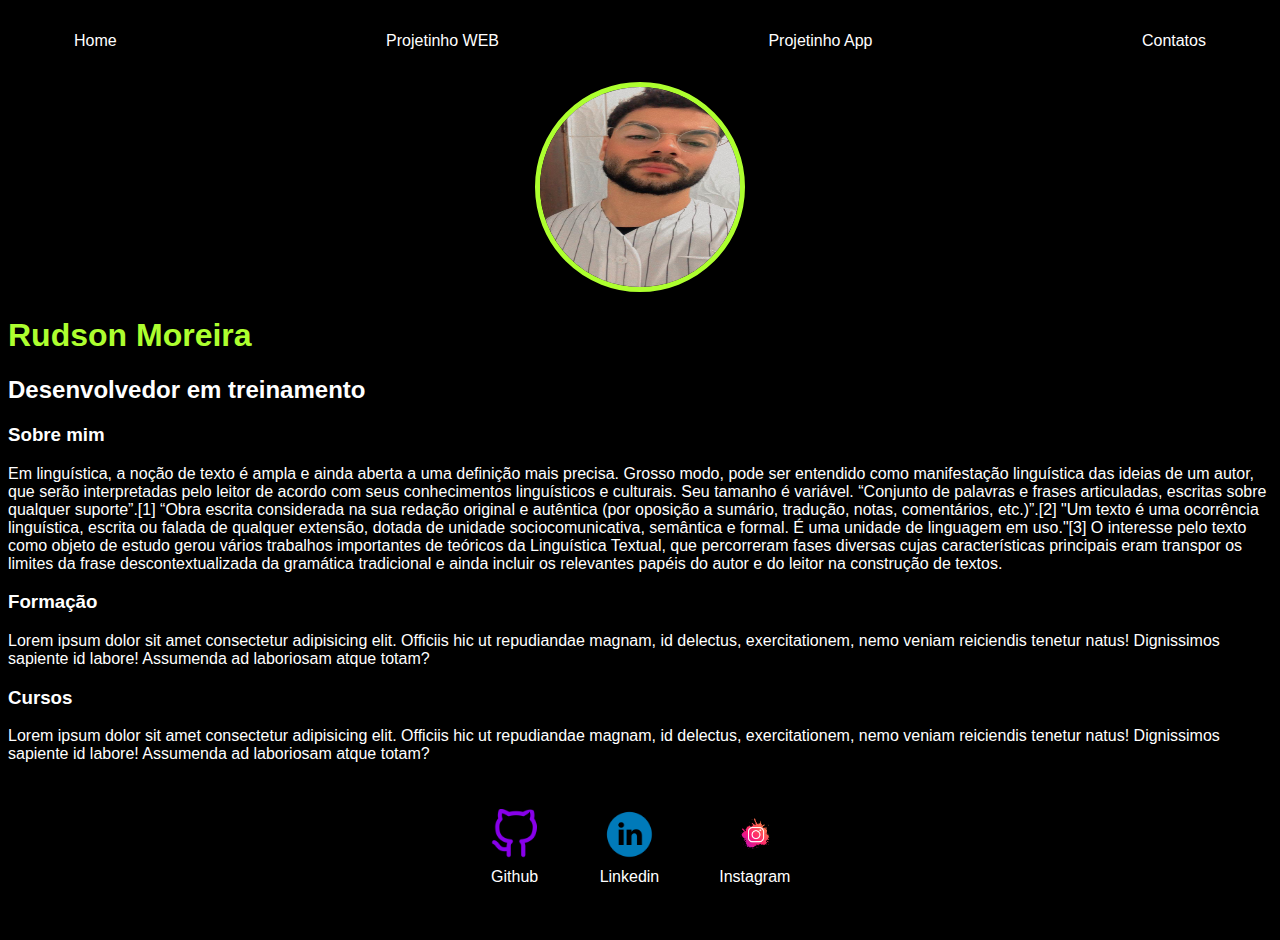
<file: portifolio/index.html>
<!DOCTYPE html>
<html lang="en">
<head>
       <meta charset="utf-8">
       <meta http-equiv="X-UA-Compatible" content="IE=edge">
       <meta name="viewport" content="width=device-width, initial-scale=1.0">
       <title> O inicio </title>
       <link rel="stylesheet" href="index.css">
       <link rel="stylesheet" href="./menu/menu.css">




</head>
<body>
       <div class="container">
              <nav>
                     <ul>
                            <li>
                                   <a href="index.html">Home</a>
                            </li>
                            <li>
                                   <a href="./relogiodigital/assets/index.html">Projetinho WEB</a>
                            </li>
                            <li>
                                   <a href="./netflix/netflix.html">Projetinho App</a>
                            </li>
                            <li>
                                   <a href="contatos.html">Contatos</a>
                            </li>
                     </ul>
              </nav>
              <header>
                     <div class="center">
                            <img src="./img/perfil.png"></header></img>   
                     </div>
                     <h1>Rudson Moreira</h1>
                     <h2>Desenvolvedor em treinamento</h2>

              </header>
              <main>
                     <section>
                            <h3>Sobre mim </h3>
                            <p>
                                   Em linguística, a noção de texto é ampla e ainda aberta a uma definição mais precisa. Grosso modo, pode ser entendido como manifestação linguística das ideias de um autor, que serão interpretadas pelo leitor de acordo com seus conhecimentos linguísticos e culturais. Seu tamanho é variável.

                                   “Conjunto de palavras e frases articuladas, escritas sobre qualquer suporte”.[1]
                                   
                                   “Obra escrita considerada na sua redação original e autêntica (por oposição a sumário, tradução, notas, comentários, etc.)”.[2]
                                   
                                   "Um texto é uma ocorrência linguística, escrita ou falada de qualquer extensão, dotada de unidade sociocomunicativa, semântica e formal. É uma unidade de linguagem em uso."[3]
                                   
                                   O interesse pelo texto como objeto de estudo gerou vários trabalhos importantes de teóricos da Linguística Textual, que percorreram fases diversas cujas características principais eram transpor os limites da frase descontextualizada da gramática tradicional e ainda incluir os relevantes papéis do autor e do leitor na construção de textos.                            </p>
                     </section>
                     <section>
                            <h3>Formação</h3>
                            <p>
                            Lorem ipsum dolor sit amet consectetur adipisicing elit. Officiis hic ut repudiandae magnam, id delectus, exercitationem, nemo veniam reiciendis tenetur natus! Dignissimos sapiente id labore! Assumenda ad laboriosam atque totam?    
                            </p>
                     </section>
                     <section>
                            <h3>Cursos </h3>
                            <p>
                            Lorem ipsum dolor sit amet consectetur adipisicing elit. Officiis hic ut repudiandae magnam, id delectus, exercitationem, nemo veniam reiciendis tenetur natus! Dignissimos sapiente id labore! Assumenda ad laboriosam atque totam?    
                            </p>
                     </section>
              </main>
              <footer>
                     <a href="https://github.com/dashboard" target="_blank" rel="noopener noreferrer" >
                            <img src="./img/github.png"></img>
                            <p>Github</p>
                     </a>
                     <a href="https://www.linkedin.com/in/rudson-felipe-moreira-52326321b/" target="_blank" rel="noopener noreferrer" >
                            <img src="./img/linkedin.png"></img>
                            <p>Linkedin</p>
                     </a>
                     <a href="https://www.instagram.com/rudson.0/" target="_blank" rel="noopener noreferrer" >
                            <img src="./img/instagram.png"></img>
                            <p>Instagram</p>
                     </a>      
              </footer> 
       </div>
</body>
</html>
</file>
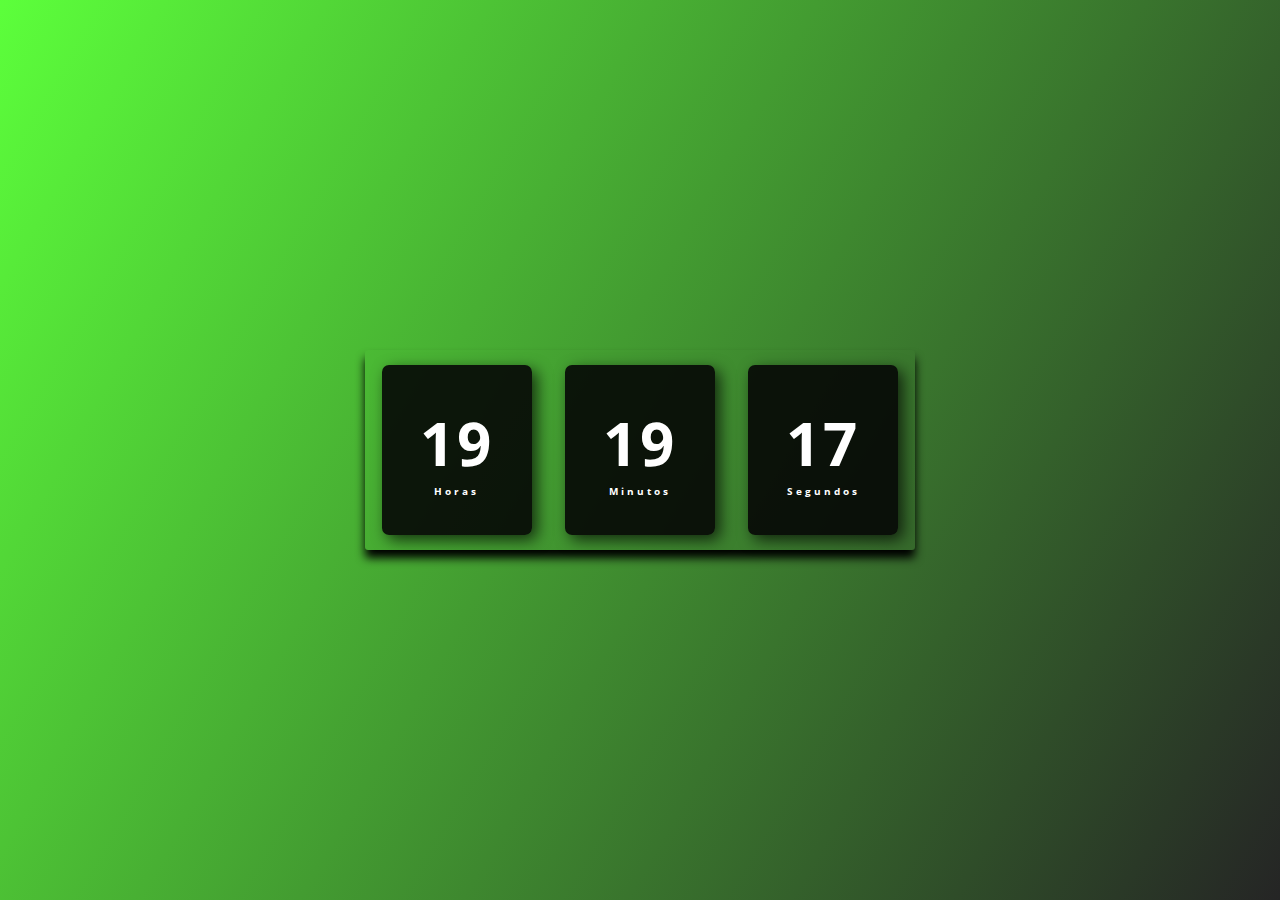
<file: portifolio/relogiodigital/assets/index.html>
<!DOCTYPE html>
<html lang="en">
<head>
    <meta charset="UTF-8">
    <meta name="viewport" content="width=device-width, initial-scale=1.0">
    <link rel="stylesheet" href="./css/style.css">
    <title>Relogio Digital</title>
</head>
<body>
    <div class="relogio">
        <div>
            <span id="horas">00</span>
            <span class="tempo">Horas</span>
        </div>
        <div>
            <span id="minutos">00</span>
            <span class="tempo">Minutos</span>
        </div>
        <div>
            <span id="segundos">00</span>
            <span class="tempo">Segundos</span>
        </div>
        

    </div> 
    <script src="./js/script.js"></script>
</body>
</html>
</file>
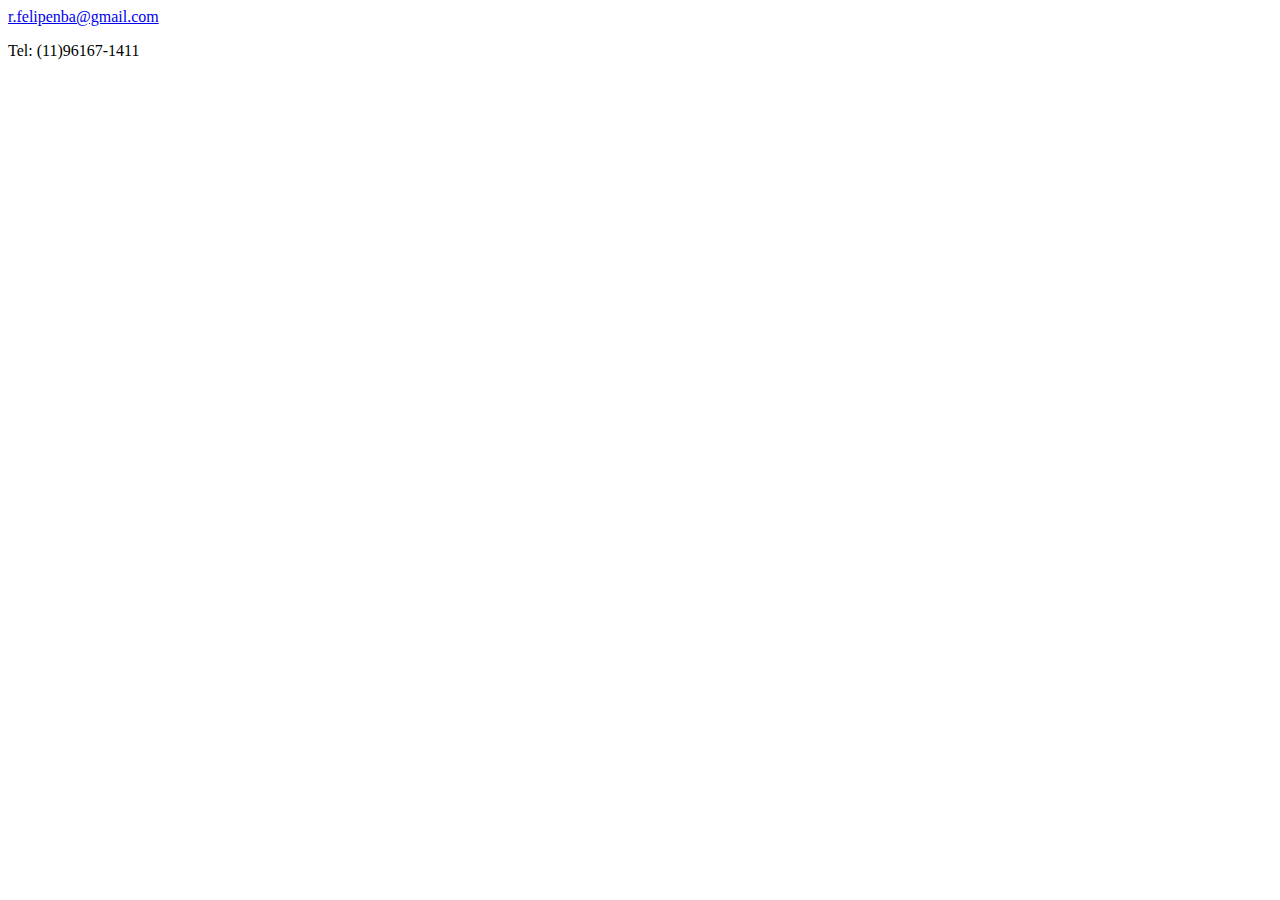
<file: portifolio/contatos.html>
<!DOCTYPE html>
<html lang="en">
<head>
    <meta charset="UTF-8">
    <meta name="viewport" content="width=device-width, initial-scale=1.0">
    <title>Contatos</title>
</head>
<body>
    <a href="mailto: r.felipenba@gmail.com? subject=subject text">
        r.felipenba@gmail.com
    </a>
    <p>
        Tel: (11)96167-1411
    </p>


    
</body>
</html>
</file>
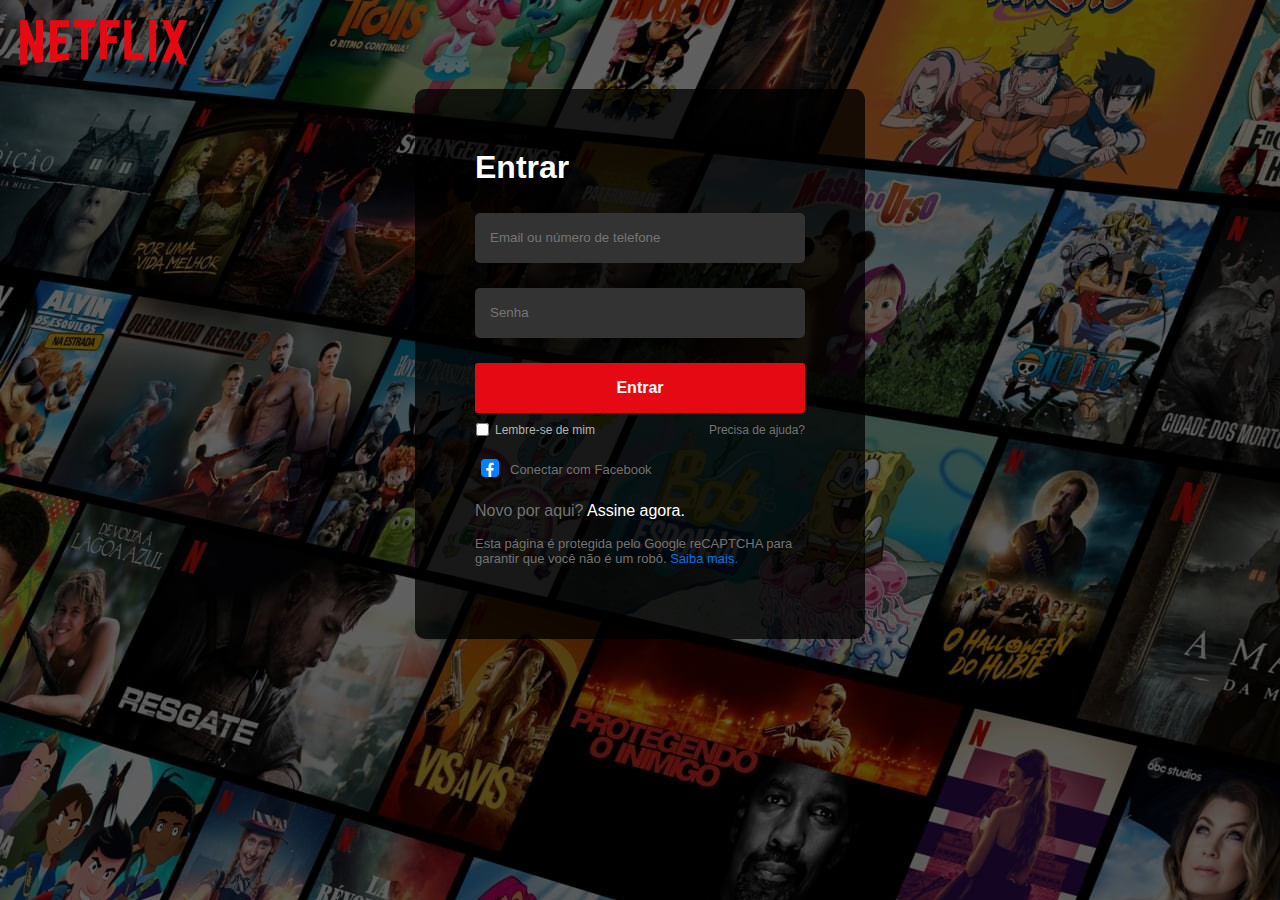
<file: portifolio/netflix/netflix.html>
<!DOCTYPE html>
<html lang="pt-br">
<head>
    <meta charset="UTF-8">
    <meta name="viewport" content="width=device-width, initial-scale=1.0">
    <link rel="stylesheet" href="netflix.css">
    <title>Netflix</title>
</head>
<body>
    <div class="header">
        <div class="logo">
            <a href="**">
                <img src="./img.netflix/netflix-logo.png" alt="">
            </a>    
        </div>
    </div>
    <div class="login_body">
        <div class="login_box">
            <h2>Entrar</h2>
            <form>
                <div class="input_box">
                    <input required type="email" placeholder="Email ou número de telefone">
                </div>
                <div class="input_box">
                    <input required type="password" placeholder="Senha">
                </div>
                <div>
                    <button class="submit">
                        Entrar
                    </button>
                </div>
            </form>
            <div class="support">
                <div class="remember">
                    <span><input type="checkbox" style="margin: 0; padding: 0; height: 13px;"></span>
                    <span>Lembre-se de mim</span>
                </div>
                <div class="help">
                    <a href="**">
                        Precisa de ajuda?
                    </a>
                </div>
            </div>

            <div class="login_footer">
                <div class="login_facebook">
                        <span><img height="30px" src="./img.netflix/facebook.png" alt="facebook"></span>
                        <span><a href="**"> Conectar com Facebook</a></span>
                </div>
                <div class="sing_up">
                        <p>Novo por aqui? <a href="**">Assine agora.</a></p>
                </div>
                <div class="terms">
                        <p>Esta página é protegida pelo Google reCAPTCHA para garantir que você não é um robô. <a href="**">Saiba mais.</a></p>
                </div>
            </div>    
        </div>
    </div>
    
</body>
</html>
</file>
<file: portifolio/index.css>
body{
    
    background: #000000;
    color:white;
    font-family: Arial, Helvetica, sans-serif;
}
ul{
    display:  flex;
    justify-content: space-between;
    list-style-type: none;
    align-items: center;
    padding: 16px;
}
a{
    color: white;
    text-decoration: none;
}
header img {
    width: 200px;
    height: 200px;
    border-radius: 50%;
    border: 5px solid greenyellow;
}
.center {
    text-align: center;
}
h1{
    color: greenyellow ;
}
footer img {
    width: 50px;
    height: 50px;
}
footer{
    display: flex;
    justify-content: center;
}
footer a{
    margin: 30px;
    text-align: center;
}
footer p{
    margin-top: 5px;
}
.container{
    padding: 0px 50px;
}
nav a:hover{
    color: greenyellow;
}
</file>
<file: portifolio/menu/menu.css>
:root{
    --cor-fundo : rgb(0, 0, 0);
    --cor-hover :  greenyellow;
    --cor-primaria : rgb(238, 238, 238);
}
body{
    background: #000000;
    color:white;
    font-family: Arial, Helvetica, sans-serif;
}
.dp-menu ul{
    list-style-type: none;
    padding: 0;
}
.dp-menu ul{
    background-color: var(--cor-fundo);
    display:  flex;
    justify-content: space-between;
    list-style-type: none;
    align-items: center;
    padding: 16px;
    
}
.dp-menu ul li{
    display: inline;
    position: relative;
}
.dp-menu ul li a{
    color:  var(--cor-primaria);
    text-decoration: none;
    padding: 10px;
    transition: background .5s;
}
.dp-menu ul li a:hover{
    background-color:  var(--cor-hover); 
}
/*submenu*/
.dp-menu ul ul{
    display: none;
    left: 0;
    position: absolute;
}
.dp-menu ul li:hover ul{
    display: block;
}
.dp-menu ul ul {
    width: 150px;
}
.dp-menu ul ul li a{
    display: block;
}
</file>
<file: portifolio/relogiodigital/assets/css/style.css>
@import url('https://fonts.googleapis.com/css2?family=Open+Sans&display=swap');

*{
    margin: 0;
    padding: 0;
    font-family: 'Open Sans' , sans-serif;
}
body {
    height: 100vh;
    background: linear-gradient(120deg, #5cff3b,#000000da);
    display: flex;
    align-items: center;
    justify-content: center;

}
.relogio {
    display: flex;
    align-items: center;
    justify-content: space-around ;
    height: 200px;
    width: 550px;
    background: transparent;
    border-radius: 3px;
    box-shadow: 0px 8px 10px; rgba(0,0,0,.5);
}
.relogio div{
    height: 170px;
    width: 150px;
    display: flex;
    flex-direction: column ;
    align-items: center;
    justify-content: center;
    color: #fff;
    background: rgba(5,5,5,.9);
    box-shadow:5px 5px 15px rgba(0, 0, 0, .7) ;
    border-radius: 7px;
    letter-spacing: 3px;
}
.relogio span{
    font-weight: bolder;
    font-size: 60px;
}
.relogio span.tempo{
    font-size: 10px;
}
</file>
<file: portifolio/netflix/netflix.css>
body{
    padding: 0;
    margin: 0;
    height: 100vh;
    width: 100%;
    position: relative;
    background-image: url(../img/netflix.png);
    background-image: cover;
    background-repeat: no-repeat;
    font-family: Arial, Helvetica, sans-serif;
}
body::before{
    content: "" ;
    background-color: rgb(0, 0, 0, .5);
    width: 100%;
    height: 100%;
    position: absolute;
    top: 0;
    left: 0;
    right: 0;
}
.logo img{
    height: 45px;
    width: 167px;
}
.header{
    padding: 20px;
    position: relative;
    z-index: 10;
}
.login_body{
    padding: 60px;
    z-index: 90;
    position: relative;
    max-width: 450px;
    height: 550px;
    margin-left: 50%;
    background-color: rgb(0, 0, 0, 0.75);
    border-radius: 10px;
    box-sizing:border-box ;
    transform: translateX(-50%);
}
.login_body h2{
    font-size: 32px ;
    color:#fff ;
    margin-top: 0;
}
.login_body input{
    height: 50px;
    width: 100%;
    color: #fff;
    background-color: #333;
    border: none;
    border-radius: 5px;
    padding-left: 15px;
    box-sizing: border-box;
    outline: none;
}
.login_body input:hover{
    background-color: #444;
}
.input_box{
    margin-bottom: 25px;
}
.login_body button{
    height: 50px;
    width: 100%;
    color: #fff;
    background-color: #e50914;
    border-radius:3px ;
    font-weight: bold;
    font-size: 16px;
    border: none;
    margin-bottom: 10px;
}

.login_body button:hover{
    background-color: #fc1722;
    cursor: pointer; 
}
.support{
    display: flex;
    color: #b3b3b3;
    justify-content: space-between;
    font-size: 12px;
    margin-bottom: 5px;
}
.support input{
    width: 15px;
    height: 15px;
}
.remember{
    display: flex;
    align-items: center;
}
.remember span{
    margin-right: 5px;
    height: 25px;
}
.help a{
    text-decoration: none;
    color: #737373;
}
.help a:hover{
    text-decoration: underline;    
}
.login_facebook{
    display: flex;
    align-items: center;
    width: 100%;
    color: #737373;
}
.login_facebook span {
    margin-right: 5px;
    font-size: 13px;
}
.login_facebook span a{
    text-decoration: none;
    color: #737373;
}
.sing_up{
    color: #737373;
    font-size: 16px
}
.sing_up a {
    color: #fff;
    font-size: 16px;
    text-decoration: none;
}
.sing_up a:hover {
    text-decoration: underline;
}
.terms{
    color: #737373;
    font-size: 13px;
}
.terms a{
    text-decoration: none;
    color: #0071eb;
}
.terms a:hover{
    text-decoration: underline;
}
</file>
